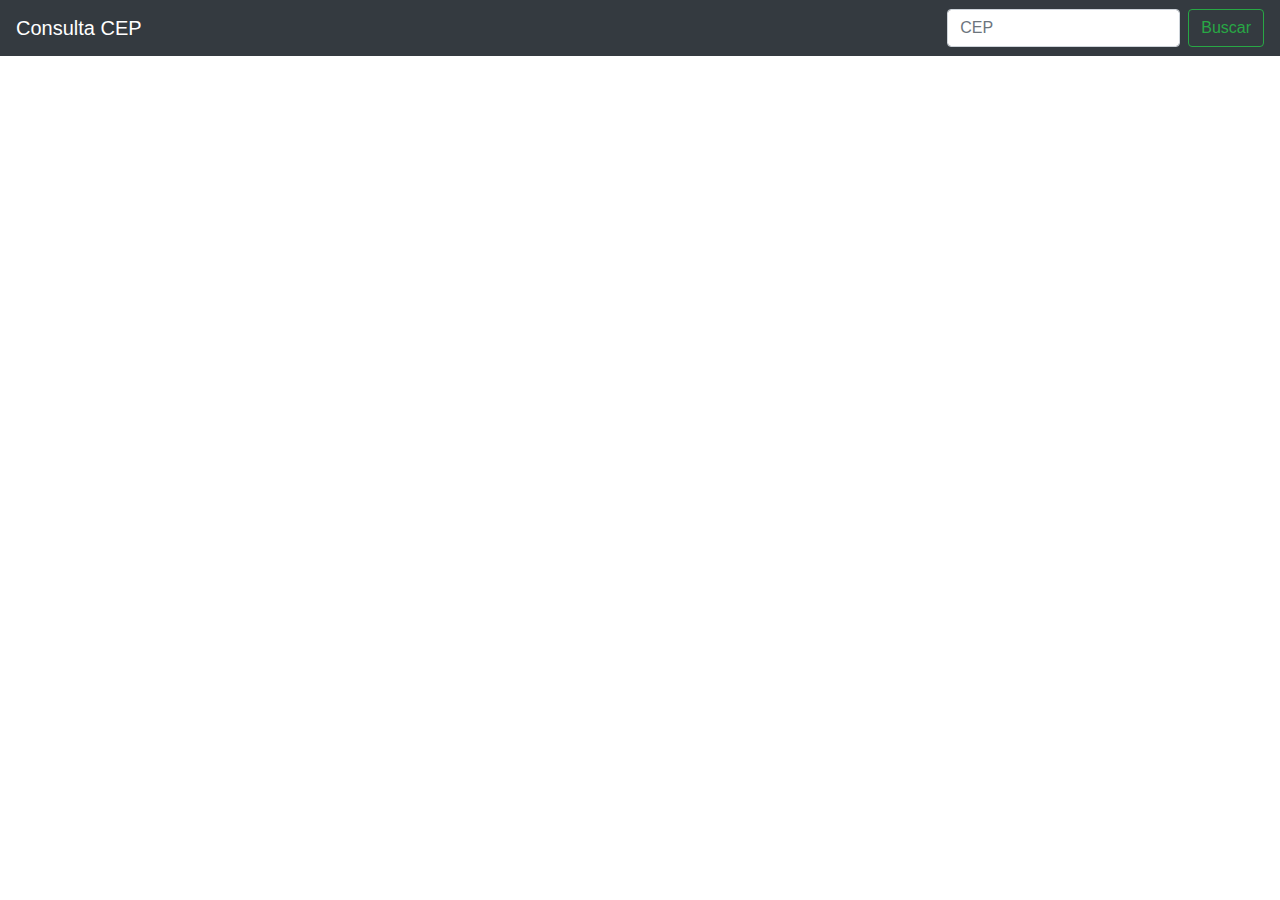
<file: index.html>
<!DOCTYPE html>
<html lang="pt-br">
<head>

     <meta charset="utf-8" />
     <title>Minha página</title>
     <script type="text/javascript" src="js/jquery-3.5.1.min.js"></script>
     <script type="text/javascript" src="js/main.js"></script>
     <link rel="stylesheet" type="text/css" href="aula_bootstrap/bootstrap/css/bootstrap.min.css">

</head>
<body>
    <nav class="navbar navbar-dark bg-dark">
        <a class="navbar-brand text-white">Consulta CEP</a>
        <div class="form-inline my-2 my-lg-0">
          <input class="form-control mr-sm-2" type="search" placeholder="CEP" id="cep">
          <button class="btn btn-outline-success my-2 my-sm-0" onclick="consultaCep()">Buscar</button>
        </div>
    </nav>
    <div class="container barra-progresso" style="margin-top: 80px;">
        <div class="progress">
            <div class="progress-bar progress-bar-striped progress-bar-animated" role="progressbar" aria-valuenow="75" aria-valuemin="0" aria-valuemax="100" style="width: 100%"></div>
        </div>
    </div>

    <div class="container cep" style="margin-top:20px;">
        <div class="row">
            <h3 id="Titulo_cep">CEP</h3>
        </div>
        <div class="row" style="margin-top:20px;">
            <table class="table">
                <tbody>
                    <tr>
                        <td>Logradouro</td>
                        <td id="logradouro"></td>
                    </tr>
                    <tr>
                        <td>Bairro</td>
                        <td id="bairro"></td>
                    </tr>
                    <tr>
                        <td>Localidade</td>
                        <td id="localidade"></td>
                    </tr>
                    <tr>
                        <td>Uf</td>
                        <td id="uf"></td>
                    </tr>
                </tbody>

            </table>
        </div>
    </div>

</body>
</html>
</file>
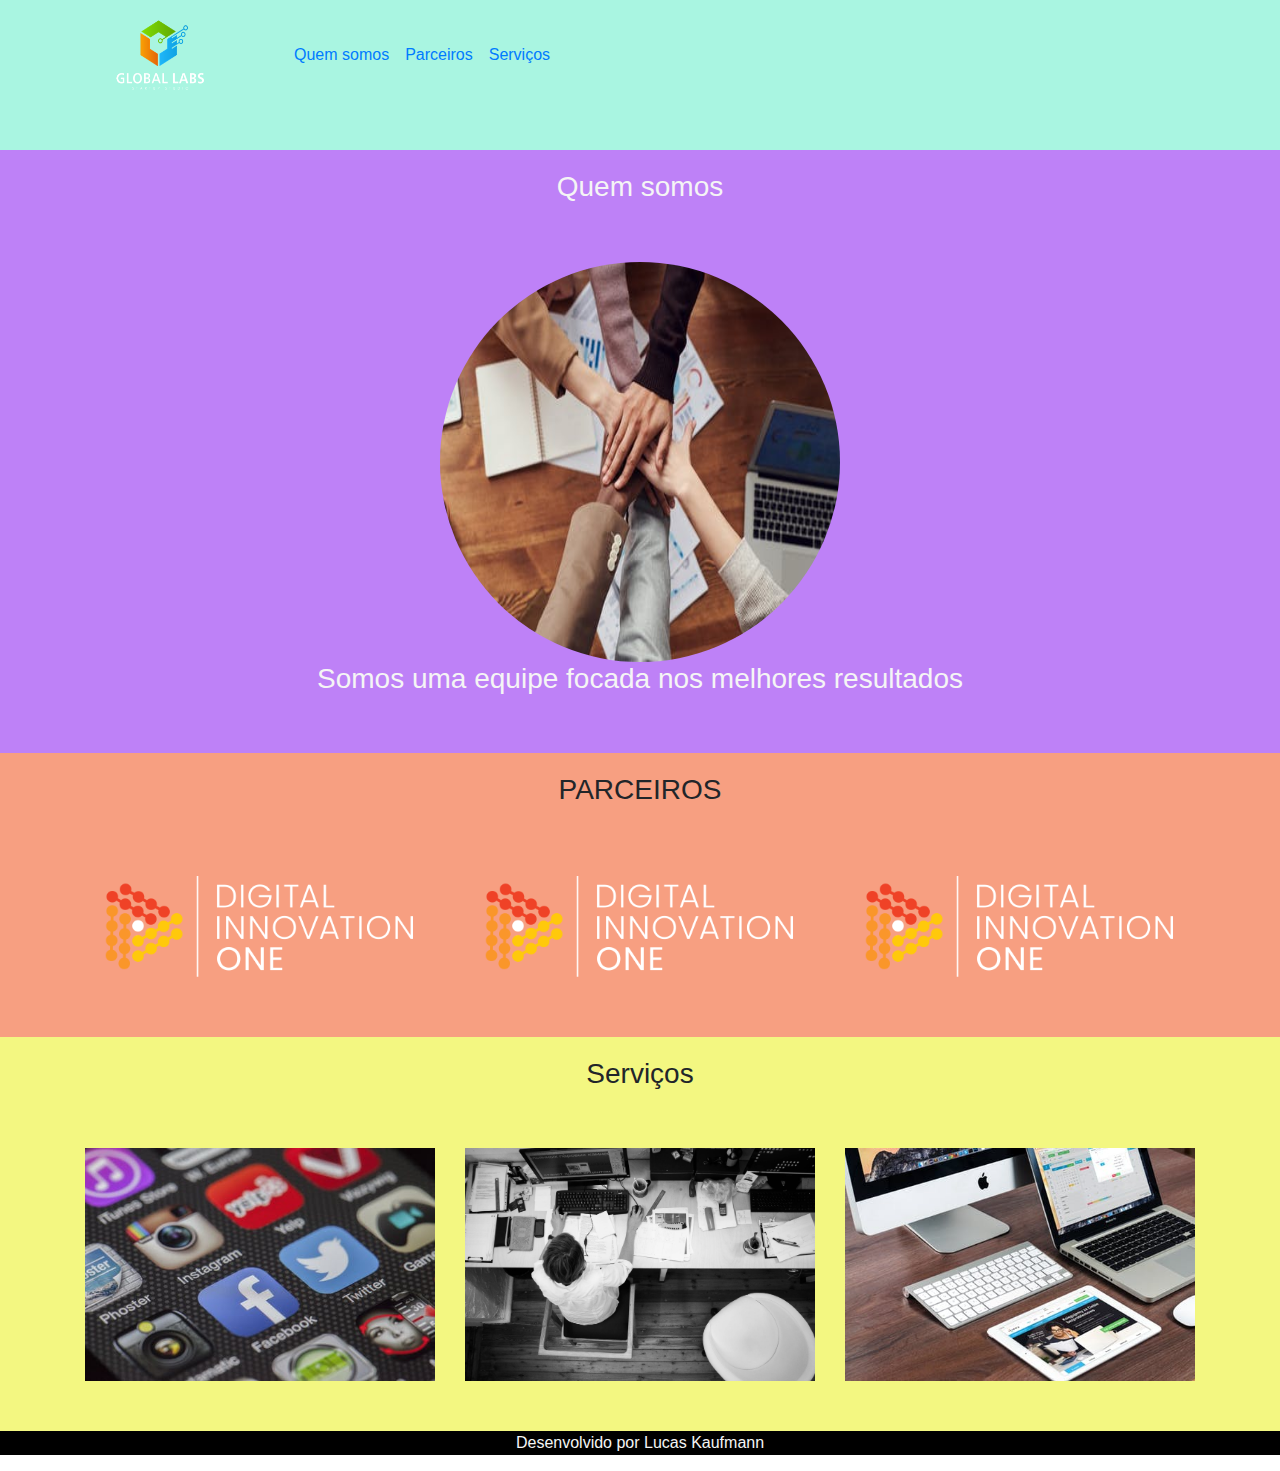
<file: aula_bootstrap/index.html>
<!DOCTYPE html>

<html lang="pt-br"> 

<head>
    <title>Minha página</title>
    <meta charset="utf-8">
    <link rel="stylesheet" type="text/css" href="bootstrap/css/bootstrap.min.css">
    <link rel="stylesheet" type="text/css" href="css/style.css">

</head>

<body>

    <nav class="navbar navbar-expand-lg navbar-ligth margin">
        <a class="navbar-brand" href="#">
            <img src="img/global.png" width="220px" height="80">
        </a>
        <div class="collapse navbar-collapse">
        <ul class="navbar-nav">
            <li class="nav-item">
                <a class="nav-link" href="#quemsomos"> Quem somos</a>
            </li>
            <li class="nav-item">
                <a class="nav-link" href="#parceiros"> Parceiros</a>
                </li>
                <li class="nav-item">
                    <a class="nav-link" href="#serviços"> Serviços</a>
                    </li>

        </ul>
        </div>
    </nav>

    <section id="quemsomos">
        <div class="container-fluid quem-somos text-center margin">
            <h3 class="margin">Quem somos</h3>
            <img src="img/time.jpeg" class="rounded-circle" width="400" height="400">
            <h3>Somos uma equipe focada nos melhores resultados</h3>
        </div>
    </section>

    <selection id='parceiros'>
        <div class="container-fluid text-center margin parceiros">
            <h3 class="margin">PARCEIROS</h3>
            <div class="container">
                <div class="row">
                    <div class="col-lg-4">
                        <img src="img/Digital.png" width="100%">
                    </div>
                    <div class="col-lg-4">
                        <img src="img/Digital.png" width="100%">
                    </div>
                    <div class="col-lg-4">
                        <img src="img/Digital.png" width="100%">

                    </div>
                </div>
            </div>

        </div>

    </selection>

    <section id="serviços">
        <div class="container-fluid text-center margin serviços">
            <h3 class="margin">Serviços</h3>
            <div class="container">
                <div class="row">
                    <div class="col-lg-4">
                      <img src="img/app.jpeg" width="100%"> 
                    </div>
                    <div class="col-lg-4">
                        <img src="img/site1.jpeg" width="100%">
                    </div>
                    <div class="col-lg-4">
                        <img src="img/site2.jpeg" width="100%">
                    </div>
                </div>
            </div>
        </div>
    </section>

    <footer class="container-fluid text-center bg-footer">
        <p>Desenvolvido por Lucas Kaufmann</p>
    </footer>

</body>

</html>
</file>
<file: aula_bootstrap/css/style.css>
.body{
    font: 20px arial, sans-serif;
}

.navbar{
    background-color: #A9F5E1;
}
.quem-somos{
    background-color: #BE81F7;
    color:whitesmoke;
}

.margin{
    padding: 50px;
    padding-top: 10px;
}
.parceiros{

    background-color:#F79F81;
}
.serviços{
    background-color: #F3F781;

}

.bg-footer{
    background-color: black;
    color: whitesmoke;
}
</file>
